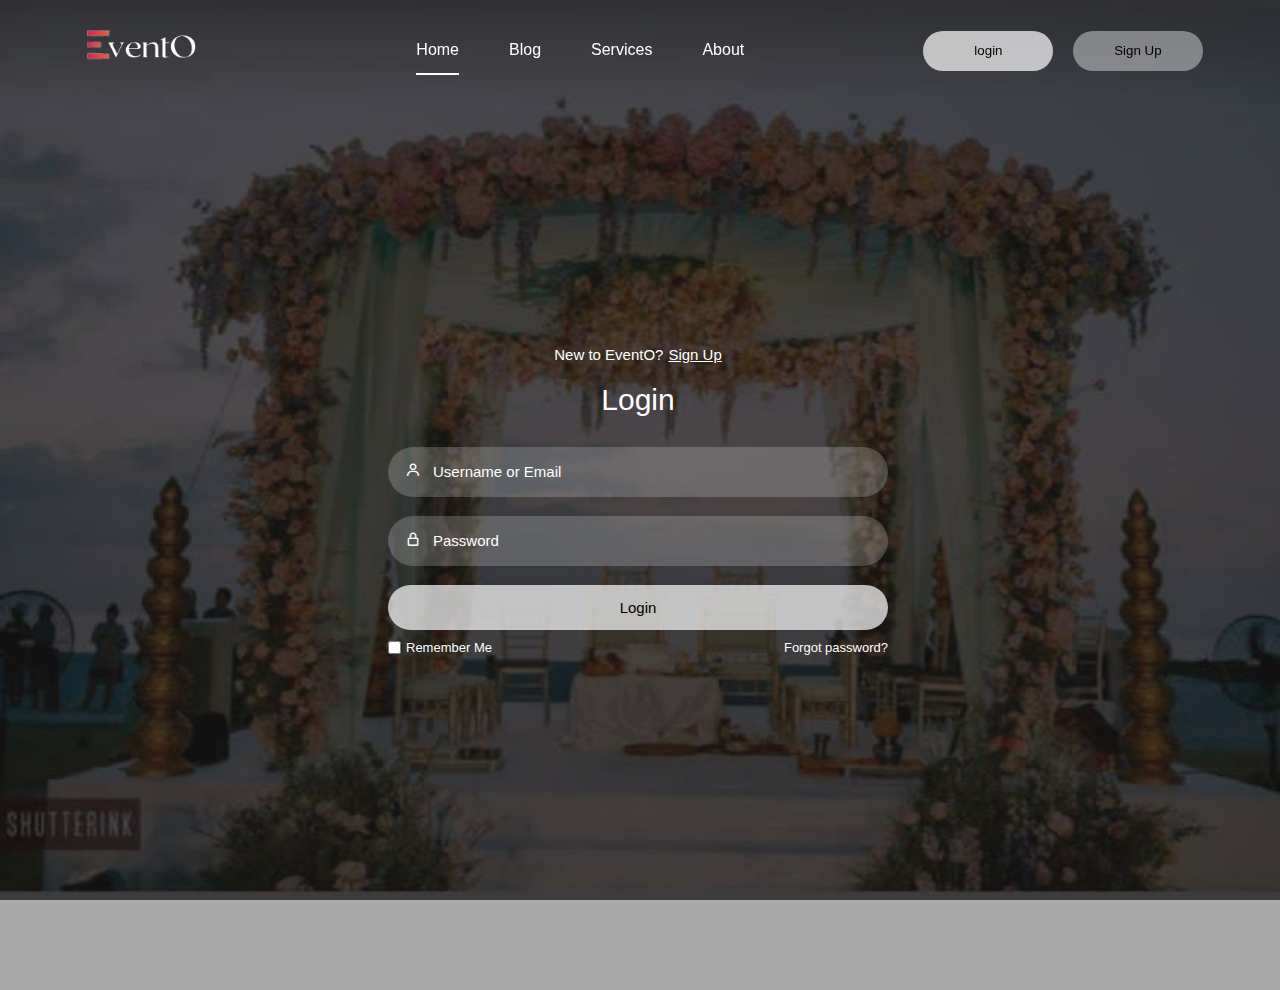
<file: EventO/Registration.html>
<!DOCTYPE html>
<html lang="en">
<head>
    <meta charset="UTF-8">
    <meta name="viewport" content="width=device-width, initial-scale=1.0">
    <link href='https://unpkg.com/boxicons@2.1.4/css/boxicons.min.css' rel='stylesheet'>
    <link rel="stylesheet" href="">
    <title>Register</title>
    <style>
        *{  
            margin: 0;
            padding: 0;
            box-sizing: border-box;
            font-family: 'Poppins', sans-serif;
        }
        body{
            background: url(home1.jpeg);
            background-size: cover;
            background-repeat: no-repeat;
            background-attachment: fixed;
            overflow: hidden;
        }
        .wrapper{
            display: flex;
            justify-content: center;
            align-items: center;
            min-height: 110vh;
            background: rgba(39, 39, 39, 0.4);
        }
        .nav{
            position: fixed;
            top: 0;
            display: flex;
            justify-content: space-around;
            width: 100%;
            height: 100px;
            line-height: 100px;
            background: linear-gradient(rgba(39,39,39, 0.6), transparent);
            z-index: 100;
        }
        .nav-logo p{
            color: white;
            font-size: 25px;
            font-weight: 600;
            padding: 20px;
            top: 25%;
        }
        .nav-logo img{
            width: 160px;
            position: relative;
            left: -5%;
            top: 22%;
            height:  55px;

        }
        .nav-menu ul{
            display: flex;
        }
        .nav-menu ul li{
            list-style-type: none;
        }
        .nav-menu ul li .link{
            text-decoration: none;
            font-weight: 500;
            color: #fff;
            padding-bottom: 15px;
            margin: 0 25px;
        }
        .link:hover, .active{
            border-bottom: 2px solid #fff;
        }
        .nav-button .btn{
            width: 130px;
            height: 40px;
            font-weight: 500;
            background: rgba(255, 255, 255, 0.4);
            border: none;
            border-radius: 30px;
            cursor: pointer;
            transition: .3s ease;
        }
        .btn:hover{
            background: rgba(255, 255, 255, 0.3);
        }
        #registerBtn{
            margin-left: 15px;
        }
        .btn.white-btn{
            background: rgba(255, 255, 255, 0.7);
        }
        .btn.btn.white-btn:hover{
            background: rgba(255, 255, 255, 0.5);
        }
        .nav-menu-btn{
            display: none;
        }
        .form-box{
            position: relative;
            display: flex;
            align-items: center;
            justify-content: center;
            width: 512px;
            height: 420px;
            overflow: hidden;
            z-index: 2;
        }
        .login-container{
            position: absolute;
            left: 4px;
            width: 500px;
            display: flex;
            flex-direction: column;
            transition: .5s ease-in-out;
        }
        .register-container{
            position: absolute;
            right: -520px;
            width: 500px;
            display: flex;
            flex-direction: column;
            transition: .5s ease-in-out;
        }
        .top span{
            color: #fff;
            font-size: 15px;
            padding: 10px 0;
            display: flex;
            justify-content: center;
        }
        .top span a{
            font-weight: 500;
            color: #fff;
            margin-left: 5px;
        }
        header{
            color: #fff;
            font-size: 30px;
            text-align: center;
            padding: 10px 0 30px 0;
        }
        .two-forms{
            display: flex;
            gap: 10px;
        }
        .input-field{
            font-size: 15px;
            background: rgba(255, 255, 255, 0.2);
            color: #fff;
            height: 50px;
            width: 100%;
            padding: 0 10px 0 45px;
            border: none;
            border-radius: 30px;
            outline: none;
            transition: .2s ease;
        }
        .input-field:hover, .input-field:focus{
            background: rgba(255, 255, 255, 0.25);
        }
        ::-webkit-input-placeholder{
            color: #fff;
        }
        .input-box i{
            position: relative;
            top: -35px;
            left: 17px;
            color: #fff;
        }
        .submit{
            font-size: 15px;
            font-weight: 500;
            color: black;
            height: 45px;
            width: 100%;
            border: none;
            border-radius: 30px;
            outline: none;
            background: rgba(255, 255, 255, 0.7);
            cursor: pointer;
            transition: .3s ease-in-out;
        }
        .submit:hover{
            background: rgba(255, 255, 255, 0.5);
            box-shadow: 1px 5px 7px 1px rgba(0, 0, 0, 0.2);
        }
        .two-col{
            display: flex;
            justify-content: space-between;
            color: #fff;
            font-size: small;
            margin-top: 10px;
        }
        .two-col .one{
            display: flex;
            gap: 5px;
        }
        .two label a{
            text-decoration: none;
            color: #fff;
        }
        .two label a:hover{
            text-decoration: underline;
        }
        @media only screen and (max-width: 786px){
            .nav-button{
                display: none;
            }
            .nav-menu.responsive{
                top: 100px;
            }
            .nav-menu{
                position: absolute;
                top: -800px;
                display: flex;
                justify-content: center;
                background: rgba(255, 255, 255, 0.2);
                width: 100%;
                height: 90vh;
                backdrop-filter: blur(20px);
                transition: .3s;
            }
            .nav-menu ul{
                flex-direction: column;
                text-align: center;
            }
            .nav-menu-btn{
                display: block;
            }
            .nav-menu-btn i{
                font-size: 25px;
                color: #fff;
                padding: 10px;
                background: rgba(255, 255, 255, 0.2);
                border-radius: 50%;
                cursor: pointer;
                transition: .3s;
            }
            .nav-menu-btn i:hover{
                background: rgba(255, 255, 255, 0.15);
            }
        }
        @media only screen and (max-width: 540px) {
            .wrapper{
                min-height: 100vh;
            }
            .form-box{
                width: 100%;
                height: 500px;
            }
            .register-container, .login-container{
                width: 100%;
                padding: 0 20px;
            }
            .register-container .two-forms{
                flex-direction: column;
                gap: 0;
            }
        }

    </style>
</head>
<body>
     <div class="wrapper">
    <nav class="nav">
        <div class="nav-logo">
            <img src="EventO.1.png" alt="" width="150px">
        </div>
        <div class="nav-menu" id="navMenu">
            <ul>
                <li><a href="main.html" class="link active">Home</a></li>
                <li><a href="blog.html" class="link">Blog</a></li>
                <li><a href="service.html" class="link">Services</a></li>
                <li><a href="aboutus.html" class="link">About</a></li>
            </ul>
        </div>
        <div class="nav-button">
            <button class="btn white-btn" id="loginBtn" onclick="login()">login</button>
            <button class="btn" id="registerBtn" onclick="register()">Sign Up</button>
        </div>
        <div class="nav-menu-btn">
            <i class="bx bx-menu" onclick="myMenuFunction()"></i>
        </div>
    </nav>
<!----------------------------- Form box ----------------------------------->    
    <div class="form-box">
        
        <!------------------- login form --------------------------> 
        <div class="login-container" id="login">
            <div class="top">
                <span>New to EventO? <a href="#" onclick="register()">Sign Up</a></span>
                <header>Login</header>
            </div>
            <div class="input-box">
                <input type="text" class="input-field" placeholder="Username or Email" required>
                <i class="bx bx-user"></i>
            </div>
            <div class="input-box">
                <input type="password" class="input-field" placeholder="Password" required>
                <i class="bx bx-lock-alt"></i>
            </div>
            <div class="input-box">
                <input type="submit" class="submit" value="Login" onclick="showLoginPopup()">
            </div>
            <div class="two-col">
                <div class="one">
                    <input type="checkbox" id="login-check">
                    <label for="login-check"> Remember Me</label>
                </div>
                <div class="two">
                    <label><a href="#">Forgot password?</a></label>
                </div>
                <!-- <div class="other" id="other">
                    <div class="instead">
                        <h3>or</h3>
                    </div>
                    <button class="connect" onclick="google()">
                        <img src="images/icon/google.png"><span>Sign in with Google</span>
                    </button>
                </div> -->
    
            </div>
        </div>

        <!------------------- registration form --------------------------> 
        <div class="register-container" id="register">
            <div class="top">
                <span>Have an account? <a href="#" onclick="login()">Login</a></span>
                <header>Sign Up</header>
            </div>
            <div class="two-forms">
                <div class="input-box">
                    <input type="text" class="input-field" placeholder="Firstname" required>
                    <i class="bx bx-user"></i>
                </div>
                <div class="input-box">
                    <input type="text" class="input-field" placeholder="Lastname" required>
                    <i class="bx bx-user"></i>
                </div>
            </div>
            <div class="input-box">
                <input type="text" class="input-field" placeholder="Email" required>
                <i class="bx bx-envelope"></i>
            </div>
            <div class="input-box">
                <input type="password" class="input-field" placeholder="Password" required>
                <i class="bx bx-lock-alt"></i>
            </div>
            <div class="input-box">
                <input type="submit" class="submit" value="Sign in" onclick="showSignupPopup()">
            </div>
            <div class="two-col">
                <div class="one">
                    <input type="checkbox" id="register-check">
                    <label for="register-check"> Remember Me</label><br><br>
                  </div>
                <div class="two">
                    <label><a href="#">Terms & conditions</a></label>
                </div>
            </div>
        </div>
    </div>
</div>   

<script>
    function myMenuFunction() {
        var i = document.getElementById("navMenu");
        if(i.className === "nav-menu") {
            i.className += " responsive";
        } else {
            i.className = "nav-menu";
        }
    }

    // Login Validation
    function showLoginPopup() {
        var username = document.querySelector('#login input[type="text"]');
        var password = document.querySelector('#login input[type="password"]');
        
        // Check if the username and password fields are not empty
        if(username.value.trim() === "" || password.value.trim() === "") {
            alert("Please fill in all the fields!");
        } else {
            alert("Login Successful!");
        }
    }

    // Signup Validation
    function showSignupPopup() {
        var firstName = document.querySelector('#register input[placeholder="Firstname"]');
        var lastName = document.querySelector('#register input[placeholder="Lastname"]');
        var email = document.querySelector('#register input[placeholder="Email"]');
        var password = document.querySelector('#register input[placeholder="Password"]');
        
        // Check if all signup fields are not empty
        if(firstName.value.trim() === "" || lastName.value.trim() === "" || email.value.trim() === "" || password.value.trim() === "") {
            alert("Please fill in all the fields!");
        } else {
            alert("Sign Up Successful!");
        }
    }

    var a = document.getElementById("loginBtn");
    var b = document.getElementById("registerBtn");
    var x = document.getElementById("login");
    var y = document.getElementById("register");

    // Switch to Login form
    function login() {
        x.style.left = "4px";
        y.style.right = "-520px";
        a.className += " white-btn";
        b.className = "btn";
        x.style.opacity = 1;
        y.style.opacity = 0;
    }

    // Switch to Signup form
    function register() {
        x.style.left = "-510px";
        y.style.right = "5px";
        a.className = "btn";
        b.className += " white-btn";
        x.style.opacity = 0;
        y.style.opacity = 1;
    }
</script>

</body>
</html>
</file>
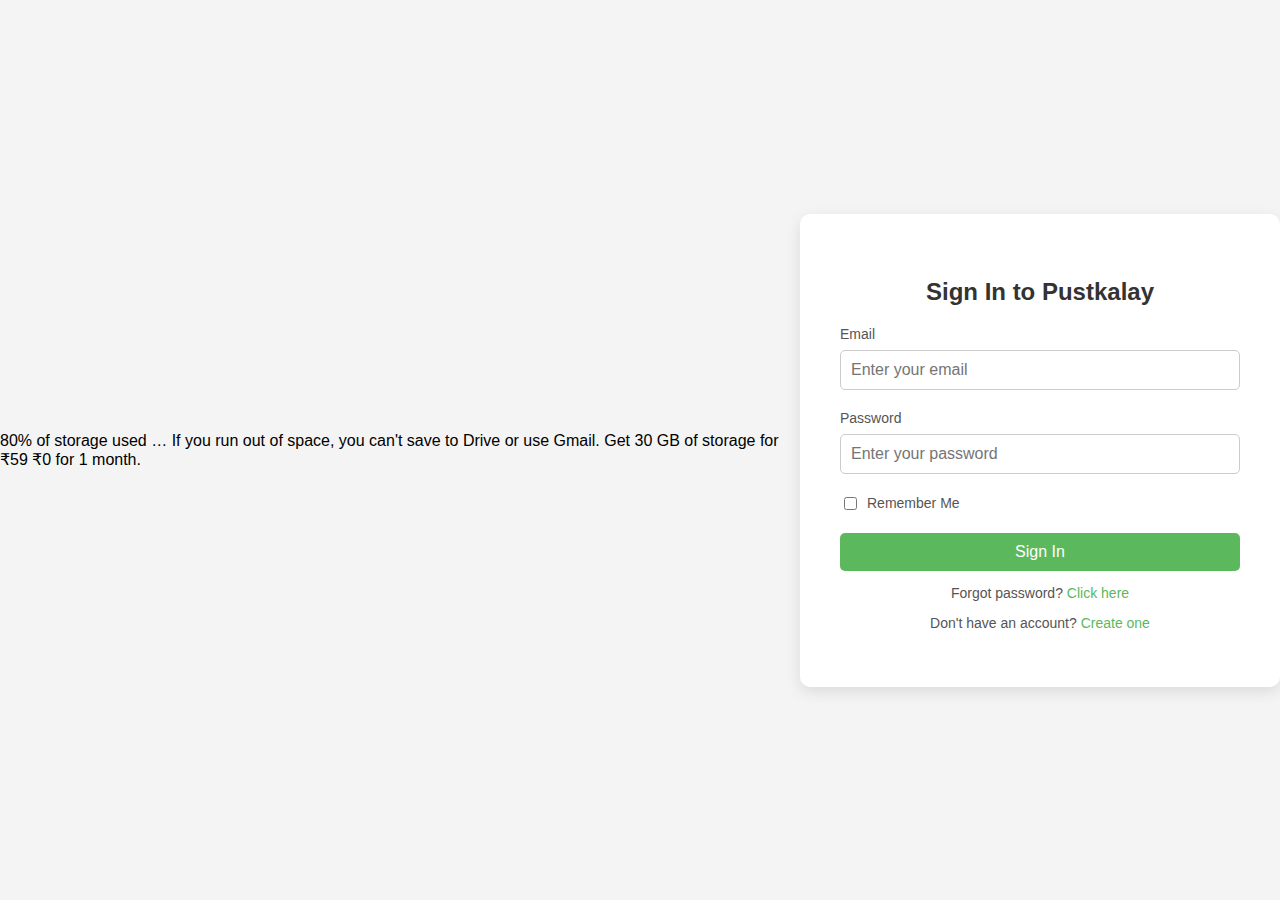
<file: Pustakalay/login.html>
80% of storage used … If you run out of space, you can't save to Drive or use Gmail. Get 30 GB of storage for ₹59 ₹0 for 1 month.
<!DOCTYPE html>
<html lang="en">
<head>
  <meta charset="UTF-8">
  <meta name="viewport" content="width=device-width, initial-scale=1.0">
  <title>Bookly Login</title>
  <link rel="stylesheet" href="login.css">
</head>
<body>

  <div class="login-form-container">
    <div id="close-login-btn" class="fas fa-times"></div>
    
    <form action="#">
      <h3>Sign In to Pustkalay</h3>
      <span>Email</span>
      <input type="email" name="email" class="box" placeholder="Enter your email" required>
      
      <span>Password</span>
      <input type="password" name="password" class="box" placeholder="Enter your password" required>
      
      <div class="checkbox">
        <input type="checkbox" id="remember-me">
        <label for="remember-me"> Remember Me</label>
      </div>
      
      <input type="submit" value="Sign In" class="btn">
      
      <p>Forgot password? <a href="#">Click here</a></p>
      <p>Don't have an account? <a href="#">Create one</a></p>
    </form>

  </div>

</body>
</html>
</file>
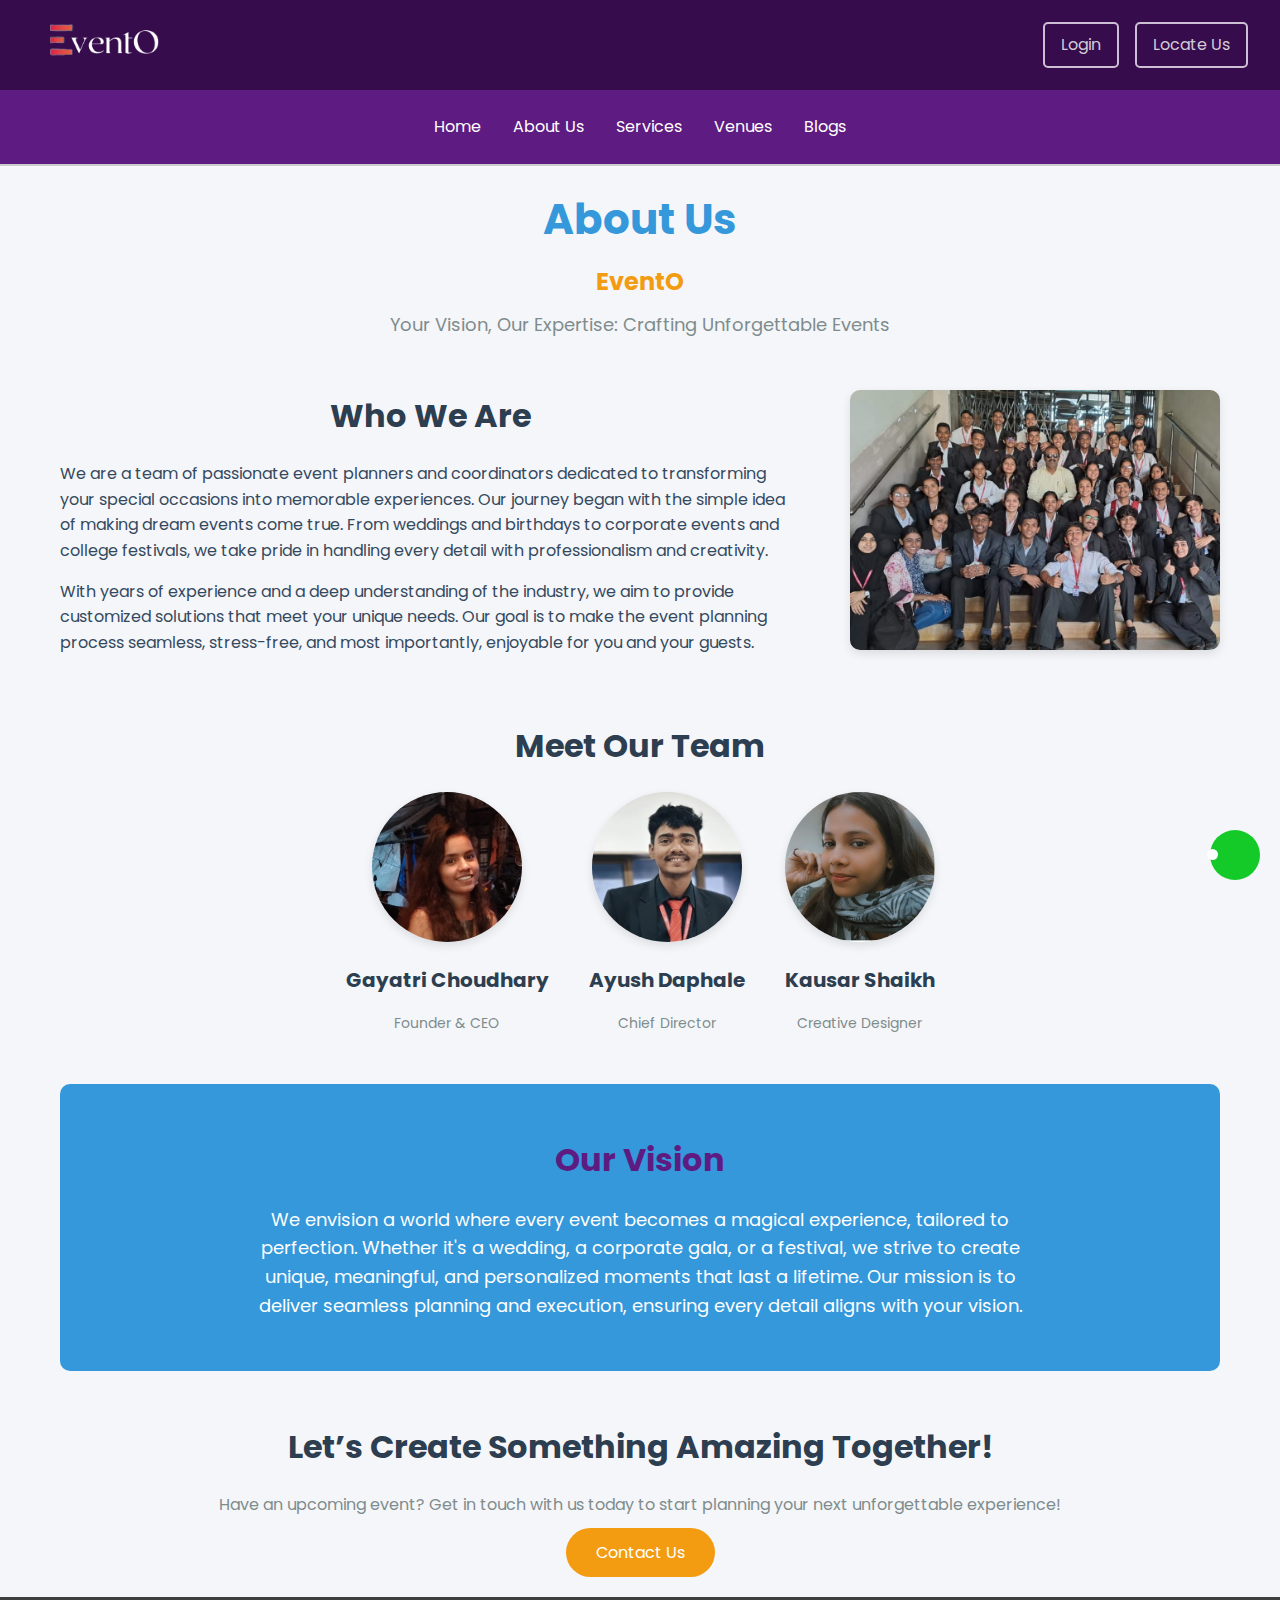
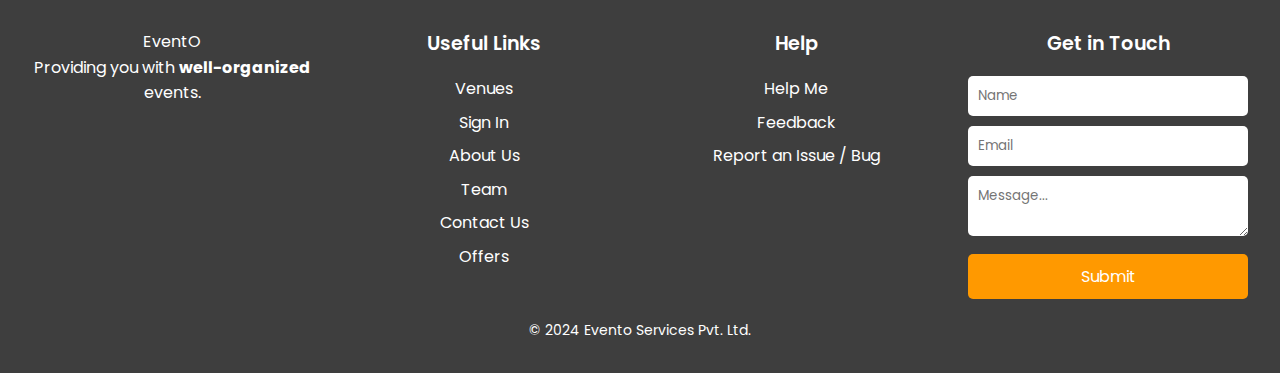
<file: EventO/EventO/aboutus.html>
<!DOCTYPE html>
<html lang="en">
<head>
    <meta charset="UTF-8">
    <meta name="viewport" content="width=device-width, initial-scale=1.0">
    <link rel="stylesheet" href="https://cdnjs.cloudflare.com/ajax/libs/font-awesome/6.3.0/css/all.min.css" integrity="sha512-SzlrxWUlpfuzQ+pcUCosxcglQRNAq/DZjVsC0lE40xsADsfeQoEypE+enwcOiGjk/bSuGGKHEyjSoQ1zVisanQ==" crossorigin="anonymous" referrerpolicy="no-referrer" />
    <link rel="stylesheet" href="style.css">
    <title>About Us - EventO</title>
    <style>
        * {
            margin: 0;
            padding: 0;
            box-sizing: border-box;
            font-family: 'Poppins', sans-serif;
        }
        body {
            background-color: #f4f6f9; /* Light background */
            color: #2c3e50; /* Dark text */
            line-height: 1.6;
        }
        .container {
            max-width: 1200px;
            margin: auto;
            padding: 20px;
        }
        .head {
            text-align: center;
            margin-bottom: 50px;
        }
        .head h1 {
            font-size: 42px;
            color: #3498db; /* Primary blue */
            font-weight: 700;
        }
        .head p {
            font-size: 18px;
            color: #7f8c8d; /* Gray text */
            margin-top: 10px;
        }
        .head .website-name {
            font-size: 24px;
            color: #f39c12; /* Gold accent */
            font-weight: 700;
        }
        .about-section {
            display: flex;
            gap: 50px;
            margin-bottom: 50px;
        }
        .about-text {
            flex: 2;
        }
        .about-text h2 {
            font-size: 32px;
            color: #2c3e50; /* Dark text */
            margin-bottom: 20px;
        }
        .about-text p {
            font-size: 16px;
            margin-bottom: 15px;
            color: #34495e; /* Slightly lighter dark */
        }
        .about-image {
            flex: 1;
        }
        .about-image img {
            max-width: 100%;
            border-radius: 10px;
            box-shadow: 0 4px 10px rgba(0, 0, 0, 0.1);
        }
        .team-section {
            text-align: center;
            margin-bottom: 50px;
        }
        .team-section h2 {
            font-size: 32px;
            color: #2c3e50;
            margin-bottom: 20px;
        }
        .team-members {
            display: flex;
            justify-content: center;
            gap: 40px;
        }
        .team-member {
            text-align: center;
        }
        .team-member img {
            border-radius: 50%;
            width: 150px;
            height: 150px;
            object-fit: cover;
            box-shadow: 0 4px 10px rgba(0, 0, 0, 0.1);
        }
        .team-member h3 {
            margin-top: 15px;
            font-size: 20px;
            color: #2c3e50;
        }
        .team-member p {
            font-size: 14px;
            color: #7f8c8d; /* Gray text */
        }
        .vision-section {
            background-color: #3498db; /* Primary blue */
            color: #fff; /* White text */
            padding: 50px 20px;
            text-align: center;
            border-radius: 10px;
        }
        .vision-section h2 {
            font-size: 32px;
            margin-bottom: 20px;
        }
        .vision-section p {
            font-size: 18px;
            max-width: 800px;
            margin: 0 auto;
        }
        .contact-section {
            text-align: center;
            margin-top: 50px;
        }
        .contact-section h2 {
            font-size: 32px;
            color: #2c3e50;
            margin-bottom: 20px;
        }
        .contact-section p {
            font-size: 16px;
            color: #7f8c8d;
            margin-bottom: 10px;
        }
        .contact-section a {
            display: inline-block;
            padding: 12px 30px;
            background-color: #f39c12; /* Gold accent */
            color: #fff;
            border-radius: 25px;
            text-decoration: none;
            font-size: 16px;
            transition: background-color 0.3s ease;
        }
        .contact-section a:hover {
            background-color: #e67e22;
        }

        /* Media Queries */
        @media (max-width: 768px) {
            .about-section {
                flex-direction: column;
            }
            .team-members {
                flex-direction: column;
            }
        }
    </style>
</head>
<body>
    <header>
        <nav>
            <div class="nav-container">
                <img src="EventO.1.png" alt="Evento Logo" class="logo">
                <div class="nav-links">
                    <a href="Registration.html" class="btn">Login</a>
                    <a href="#" class="btn" onclick="redirectToMap()">Locate Us</a>
                </div>
            </div>
        </nav>

        <div class="sub-nav">
            <ul>
                <li><a href="main.html">Home</a></li>
                <li><a href="aboutus.html">About Us</a></li>
                <li><a href="service.html">Services</a></li>
                <li><a href="venues.html">Venues</a></li>
                <li><a href="blog.html">Blogs</a></li>
              </ul>
        </div>
    </header>
    <div class="container">
        <!-- Header Section -->
        <div class="head">
            <h1>About Us</h1>
            <p class="website-name">EventO</p>
            <p>Your Vision, Our Expertise: Crafting Unforgettable Events</p>
        </div>

        <!-- About Section -->
        <div class="about-section">
            <div class="about-text">
                <h2>Who We Are</h2>
                <p>We are a team of passionate event planners and coordinators dedicated to transforming your special occasions into memorable experiences. Our journey began with the simple idea of making dream events come true. From weddings and birthdays to corporate events and college festivals, we take pride in handling every detail with professionalism and creativity.</p>
                <p>With years of experience and a deep understanding of the industry, we aim to provide customized solutions that meet your unique needs. Our goal is to make the event planning process seamless, stress-free, and most importantly, enjoyable for you and your guests.</p>
            </div>
            <div class="about-image">
                <img src="team.jpeg" alt="Event Planning">
            </div>
        </div>

        <!-- Team Section -->
        <div class="team-section">
            <h2>Meet Our Team</h2>
            <div class="team-members">

                <div class="team-member">
                    <img src="Gayu1.jpeg" alt="Team Member">
                    <h3>Gayatri Choudhary</h3>
                    <p>Founder & CEO</p>
                </div>

                <div class="team-member">
                    <img src="Chaman.jpeg" alt="Team Member">
                    <h3>Ayush Daphale</h3>
                    <p>Chief Director</p>
                </div>

                <div class="team-member">
                    <img src="kausar.png" alt="Team Member">
                    <h3>Kausar Shaikh</h3>
                    <p>Creative Designer</p>
                </div>

            </div>
        </div>

        <!-- Vision Section -->
        <div class="vision-section">
            <h2>Our Vision</h2>
            <p>We envision a world where every event becomes a magical experience, tailored to perfection. Whether it's a wedding, a corporate gala, or a festival, we strive to create unique, meaningful, and personalized moments that last a lifetime. Our mission is to deliver seamless planning and execution, ensuring every detail aligns with your vision.</p>
        </div>

        <!-- Contact Section -->
        <div class="contact-section">
            <h2>Let’s Create Something Amazing Together!</h2>
            <p>Have an upcoming event? Get in touch with us today to start planning your next unforgettable experience!</p>
            <a href="contactus.html">Contact Us</a>
        </div>
    </div>
    <footer>
        <div class="footer-container">
            <div class="app-info">
                <span class="app-name">
                    <span class="app-initial">E</span>ventO
                </span>
                <p>Providing you with <strong>well-organized</strong> events.</p>
            </div>
            <div class="useful-links">
                <div class="footer-title">Useful Links</div>
                <ul>
                    <li><a href="venues.html">Venues</a></li>
                    <li><a href="Registration.html">Sign In</a></li>
                    <li><a href="aboutus.html">About Us</a></li>
                    <li><a href="#">Team</a></li>
                    <li><a href="contactus.html">Contact Us</a></li>
                    <li><a href="#">Offers</a></li>
                </ul>
            </div>
            <div class="help-sec">
                <div class="footer-title">Help</div>
                <ul>
                    <li><a href="#">Help Me</a></li>
                    <li><a href="#">Feedback</a></li>
                    <li><a href="#">Report an Issue / Bug</a></li>
                </ul>
            </div>
            <div class="get-in-touch">
                <div class="footer-title">Get in Touch</div>
                <form action="/" method="post">
                    <input type="text" name="name" class="form-input" placeholder="Name">
                    <input type="email" name="email" class="form-input" placeholder="Email">
                    <textarea name="message" class="form-input" placeholder="Message..."></textarea>
                    <button type="submit" class="submit-btn">Submit</button>
                </form>
            </div>
        </div>
        <div class="copyright">
            &copy; 2024 Evento Services Pvt. Ltd.
        </div>
    </footer>
<!-- Chatbot Integration -->
<button class="chatbot-button" id="chatbotButton">
    <!-- <img src="fa" alt="Chat Icon"> -->
  <li class="fa-brands fa-whatsapp" style="font-size: 30px;"></li>
</button>

<div class="chatbot-container" id="chatbotContainer">
    <div class="chatbot-header">
        <div class="agent-info">
            <img src="chatbot.png" alt="Agent">
            <div>
                <p>EventO<span>(Online)</span></p>
            </div>
        </div>
        <div class="close-btn" id="closeChatbot">&times;</div>
    </div>

    <div class="chatbot-body" id="chatBody">
        <div class="chatbot-message">
            <img src="chatbot.png" alt="Agent">
            <div class="message-content">Hey! How can I assist you today?</div>
        </div>

                <!-- Predefined Questions -->
      <div class="predefined-questions">
        <button class="chatbot-btn" onclick="reply('New Event Enquiry')">New Event Enquiry</button>
        <button class="chatbot-btn" onclick="reply('Existing Event Enquiry')">Existing Event Enquiry</button>
        <button class="chatbot-btn" onclick="reply('New Vendor Registration')">New Vendor Registration</button>
    </div>

    </div>

    <div class="chatbot-footer">
        <input type="text" id="chatInput" placeholder="Send a message..." autocomplete="off">
        <button onclick="sendMessage()">Send</button>
    </div>
</div>

<script>
    const chatbotButton = document.getElementById('chatbotButton');
const chatbotContainer = document.getElementById('chatbotContainer');
const closeChatbot = document.getElementById('closeChatbot');
const chatBody = document.getElementById('chatBody');
const chatInput = document.getElementById('chatInput');

// Show chatbot when button is clicked
chatbotButton.addEventListener('click', () => {
    chatbotContainer.style.display = 'flex';
});

// Close chatbot
closeChatbot.addEventListener('click', () => {
    chatbotContainer.style.display = 'none';
});

// Send user message
function sendMessage() {
    const message = chatInput.value.trim();
    if (message !== "") {
        displayUserMessage(message);
        chatInput.value = ''; // Clear input field

        // Simulate bot response (replace with real chatbot integration if needed)
        setTimeout(() => {
            displayBotMessage('Let me assist you with that.');
        }, 1000);
    }
}

// Display user message in chat body
function displayUserMessage(message) {
    const userMessage = `
        <div class="chatbot-message user-message">
            <div class="message-content">${message}</div>
        </div>`;
    chatBody.innerHTML += userMessage;
    chatBody.scrollTop = chatBody.scrollHeight; // Scroll to the bottom
}

// Display bot message in chat body
function displayBotMessage(message) {
    const botMessage = `
        <div class="chatbot-message">
            <img src="chatbot.png" alt="Agent">
            <div class="message-content">${message}</div>
        </div>`;
    chatBody.innerHTML += botMessage;
    chatBody.scrollTop = chatBody.scrollHeight; // Scroll to the bottom
}

// Handle predefined question clicks
function reply(question) {
    displayUserMessage(question);

    // Example predefined bot replies (can be expanded as needed)
    let botResponse = "";
    if (question === 'New Event Enquiry') {
        botResponse = "Please provide details of your new event.";
    } else if (question === 'Existing Event Enquiry') {
        botResponse = "Please share the event ID for us to assist with your existing event.";
    } else if (question === 'New Vendor Registration') {
        botResponse = "Please submit your vendor details for registration.";
    }

    setTimeout(() => {
        displayBotMessage(botResponse);
    }, 1000);
}
</script>
</body>
</html>
</file>
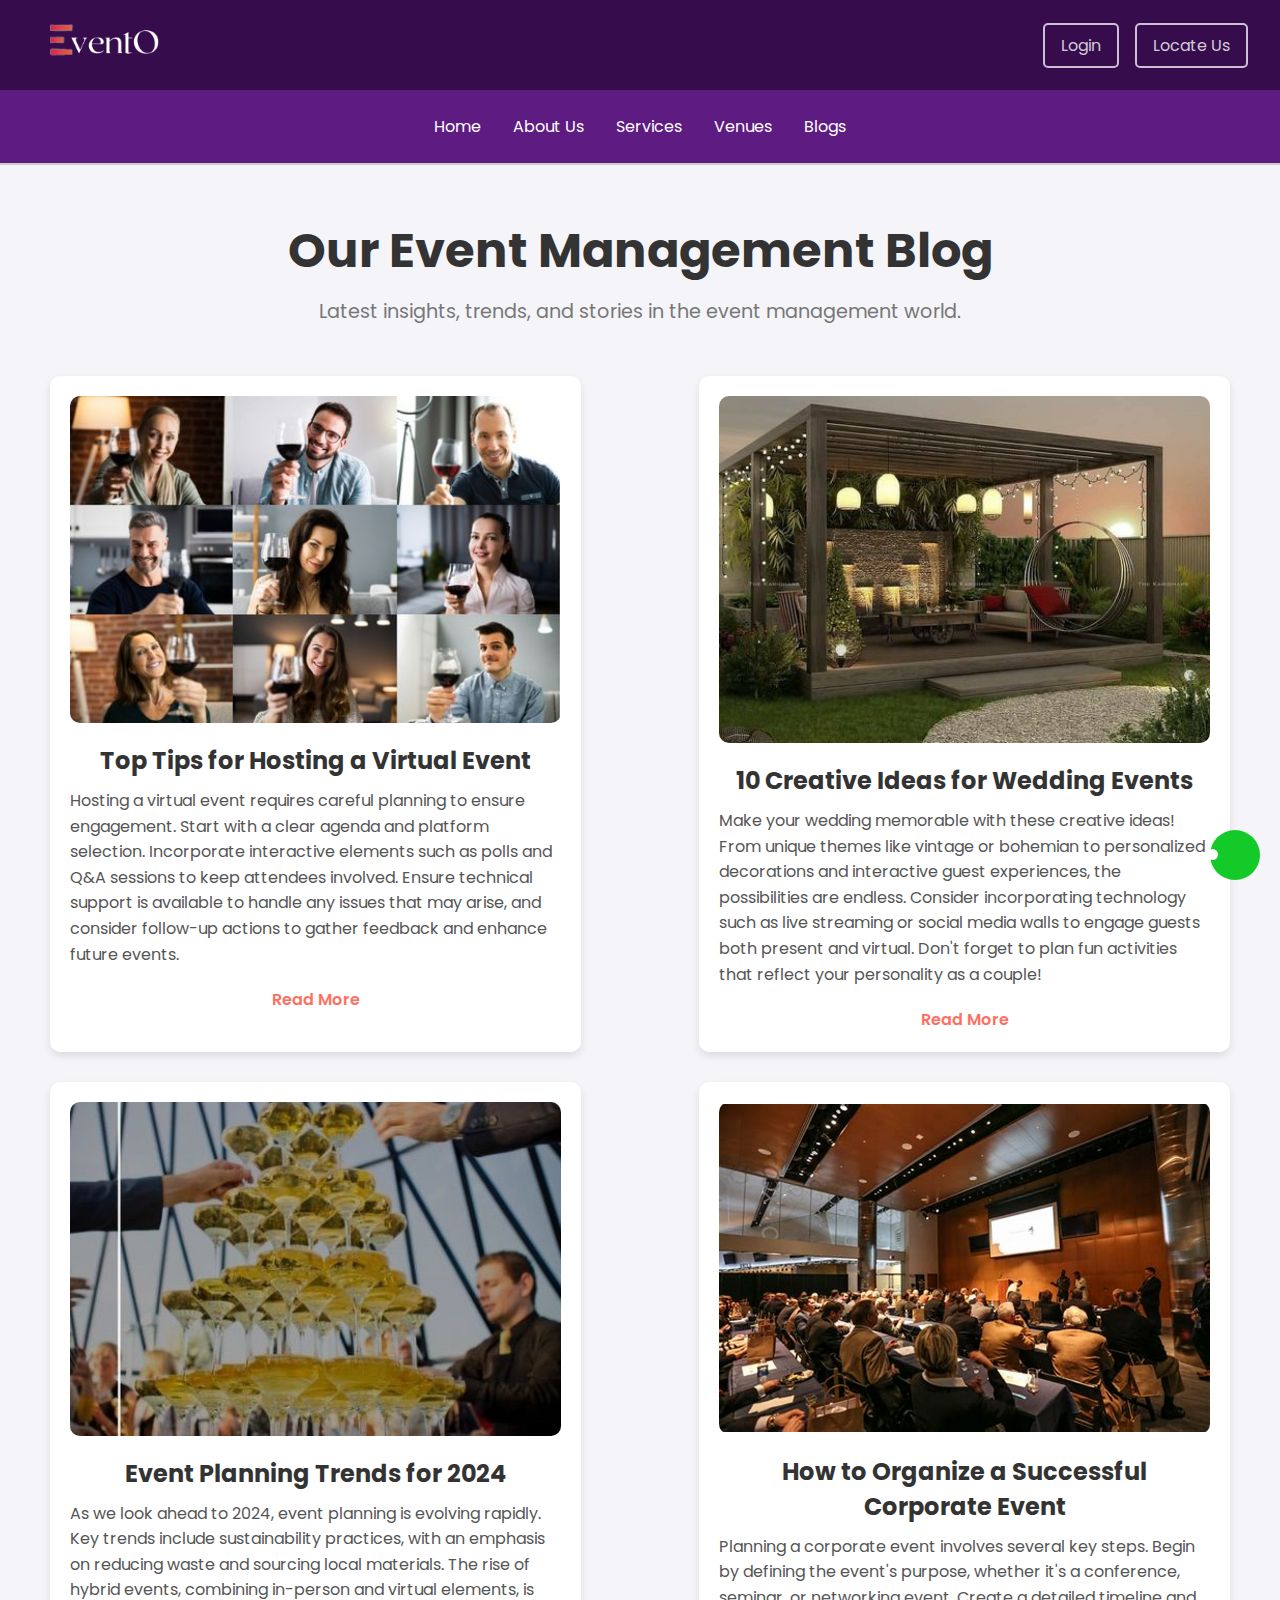
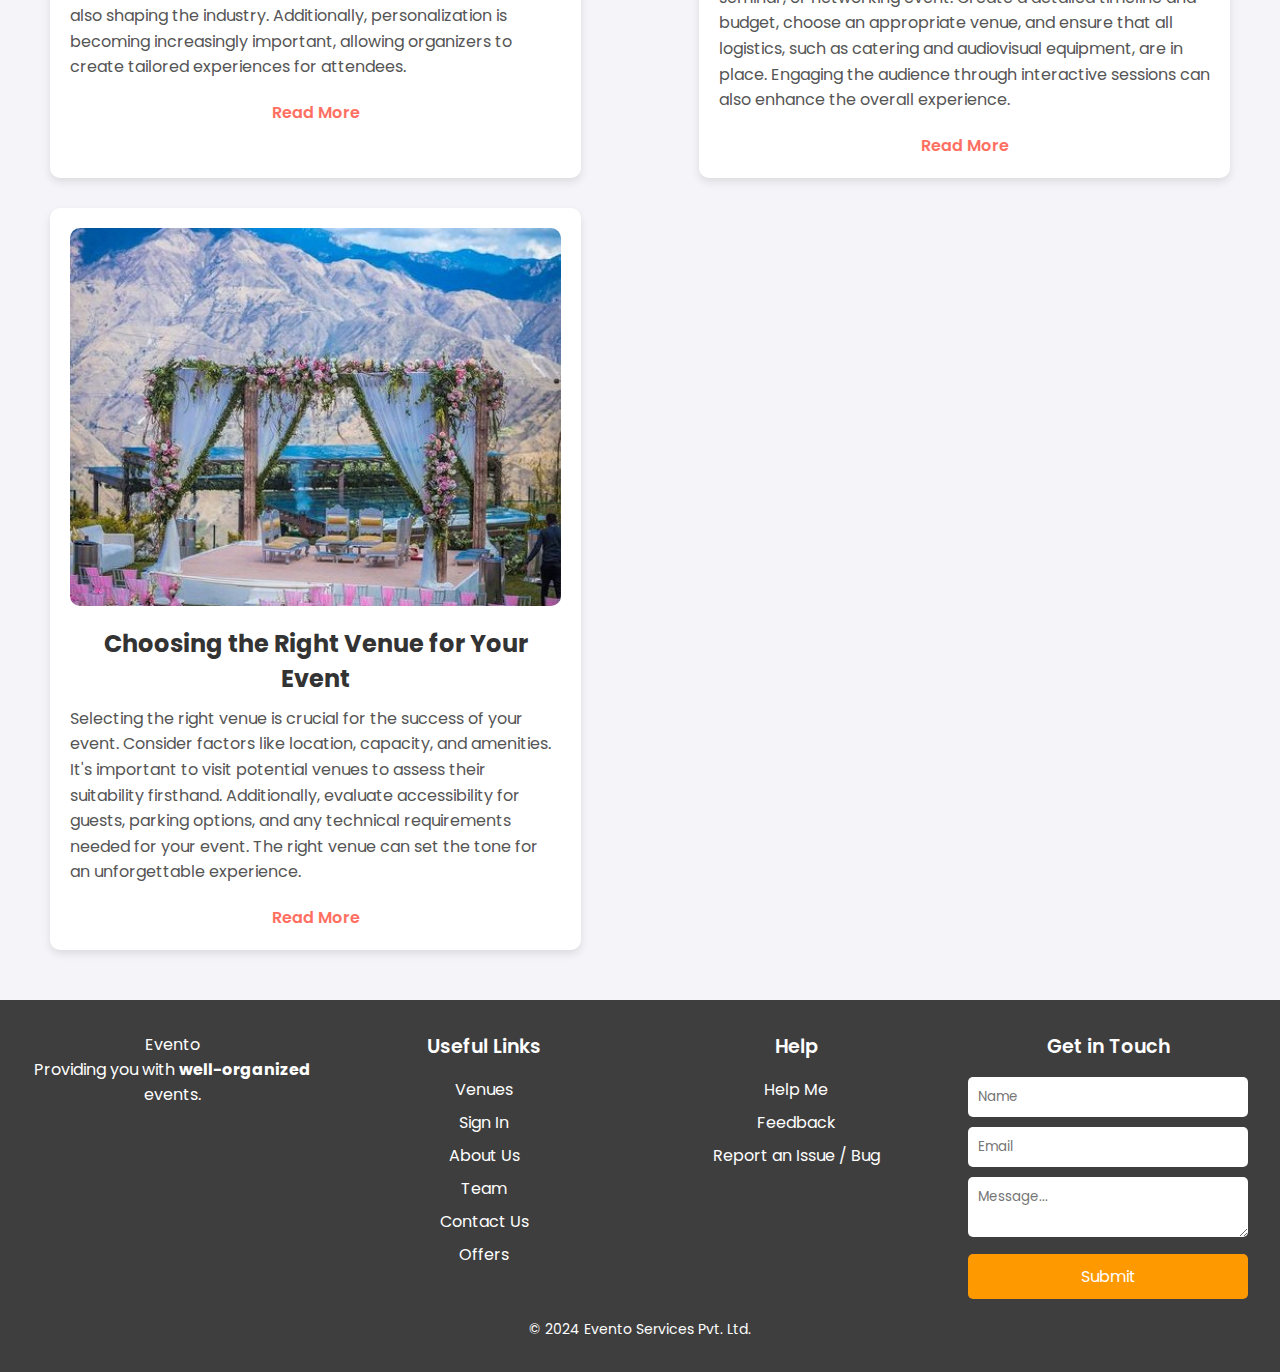
<file: EventO/EventO/blog.html>
<!DOCTYPE html>
<html lang="en">
<head>
    <meta charset="UTF-8">
    <meta name="viewport" content="width=device-width, initial-scale=1.0">
    <title>Blog - EventO</title>
    <link href="https://fonts.googleapis.com/css2?family=Poppins:wght@300;400;600&display=swap" rel="stylesheet">
    <link rel="stylesheet" href="https://cdnjs.cloudflare.com/ajax/libs/font-awesome/6.3.0/css/all.min.css" integrity="sha512-SzlrxWUlpfuzQ+pcUCosxcglQRNAq/DZjVsC0lE40xsADsfeQoEypE+enwcOiGjk/bSuGGKHEyjSoQ1zVisanQ==" crossorigin="anonymous" referrerpolicy="no-referrer" />
    <link rel="stylesheet" href="style.css">
    <style>
        * {
            margin: 0;
            padding: 0;
            box-sizing: border-box;
        }
        
        body {
            font-family: 'Poppins', sans-serif;
            background-color: #f4f4f9;
            overflow-x: hidden;
        }
        
        .container {
            width: 100%;
            padding: 50px;
        }
        
        .blog-header {
            text-align: center;
            margin-bottom: 50px;
        }
        
        .blog-header h1 {
            font-size: 3rem;
            color: #333;
            margin-bottom: 10px;
        }
        
        .blog-header p {
            font-size: 1.2rem;
            color: #777;
        }
        
        .blog-posts {
            display: flex;
            flex-wrap: wrap;
            justify-content: space-between;
            gap: 30px;
        }
        
        .blog-post {
            width: 45%;
            background-color: white;
            padding: 20px;
            border-radius: 10px;
            box-shadow: 0 4px 8px rgba(0, 0, 0, 0.1);
            display: flex;
            flex-direction: column;
            align-items: center;
        }
        
        .blog-post img {
            width: 100%;
            border-radius: 10px;
            margin-bottom: 20px;
        }
        
        .blog-post h2 {
            font-size: 1.5rem;
            color: #333;
            margin-bottom: 10px;
        }
        
        .blog-post p {
            font-size: 1rem;
            color: #555;
            margin-bottom: 20px;
            line-height: 1.6;
        }
        
        .read-more {
            font-size: 1rem;
            color: #ff6f61;
            font-weight: 600;
            text-decoration: none;
            transition: color 0.3s;
        }
        
        .read-more:hover {
            color: #ff3e3e;
        }
        
        /* Floating Bubbles */
        .bubbles {
            position: absolute;
            top: 0;
            left: 0;
            width: 100%;
            height: 100%;
            overflow: hidden;
        }
        
        .bubble {
            position: absolute;
            bottom: -150px;
            width: 40px;
            height: 40px;
            background-color: rgba(255, 255, 255, 0.2);
            border-radius: 50%;
            animation: rise 6s infinite ease-in;
        }
        
        @keyframes rise {
            0% {
                bottom: -150px;
                transform: translateX(0);
            }
            100% {
                bottom: 100vh;
                transform: translateX(100px);
            }
        }
        
        .bubble:nth-child(2) {
            width: 60px;
            height: 60px;
            animation-duration: 7s;
        }
        
        .bubble:nth-child(3) {
            width: 30px;
            height: 30px;
            animation-duration: 5s;
        }
        
        .bubble:nth-child(4) {
            width: 50px;
            height: 50px;
            animation-duration: 6s;
        }
        
        .bubble:nth-child(5) {
            width: 20px;
            height: 20px;
            animation-duration: 4s;
        }
        
        /* Animations */
        .animate__fadeIn {
            animation: fadeIn 2s ease-in;
        }
        
        @keyframes fadeIn {
            from {
                opacity: 0;
            }
            to {
                opacity: 1;
            }
        }
        
        .animate__slideInLeft {
            animation: slideInLeft 2s ease-in;
        }
        
        @keyframes slideInLeft {
            from {
                transform: translateX(-100px);
            }
            to {
                transform: translateX(0);
            }
        }
        
        .animate__slideInRight {
            animation: slideInRight 2s ease-in;
        }
        
        @keyframes slideInRight {
            from {
                transform: translateX(100px);
            }
            to {
                transform: translateX(0);
            }
        }
        
    </style>
</head>
<body>
    <header>
        <nav>
            <div class="nav-container">
                <img src="EventO.1.png" alt="Evento Logo" class="logo">
                <div class="nav-links">
                    <a href="Registration.html" class="btn">Login</a>
                    <a href="#" class="btn" onclick="redirectToMap()">Locate Us</a>
                </div>
            </div>
        </nav>

        <div class="sub-nav">
            <ul>
                <li><a href="index.html">Home</a></li>
                <li><a href="aboutus.html">About Us</a></li>
                <li><a href="service.html">Services</a></li>
                <li><a href="venues.html">Venues</a></li>
                <li><a href="blog.html">Blogs</a></li>
            </ul>
        </div>
    </header>
<div class="container">
    <div class="blog-header">
        <h1 class="animate__fadeIn">Our Event Management Blog</h1>
        <p class="animate__fadeIn">Latest insights, trends, and stories in the event management world.</p>
    </div>

    <section class="blog-posts">
        <!-- Blog Post 1 -->
        <article class="blog-post animate__slideInRight">
            <img src="virtual.jpg" alt="Blog 4">
            <h2>Top Tips for Hosting a Virtual Event</h2>
            <p>
                Hosting a virtual event requires careful planning to ensure engagement. Start with a clear agenda and platform selection. Incorporate interactive elements such as polls and Q&A sessions to keep attendees involved. Ensure technical support is available to handle any issues that may arise, and consider follow-up actions to gather feedback and enhance future events.
            </p>
            <a href="#" class="read-more">Read More</a>
        </article>

        <!-- Blog Post 2 -->
        <article class="blog-post animate__slideInRight">
            <img src="wedd.jpg" alt="Blog 2">
            <h2>10 Creative Ideas for Wedding Events</h2>
            <p>
                Make your wedding memorable with these creative ideas! From unique themes like vintage or bohemian to personalized decorations and interactive guest experiences, the possibilities are endless. Consider incorporating technology such as live streaming or social media walls to engage guests both present and virtual. Don't forget to plan fun activities that reflect your personality as a couple!
            </p>
            <a href="#" class="read-more">Read More</a>
        </article>

        <!-- Blog Post 3 -->
        <article class="blog-post animate__slideInLeft">
            <img src="trends.jpg" alt="Blog 3">
            <h2>Event Planning Trends for 2024</h2>
            <p>
                As we look ahead to 2024, event planning is evolving rapidly. Key trends include sustainability practices, with an emphasis on reducing waste and sourcing local materials. The rise of hybrid events, combining in-person and virtual elements, is also shaping the industry. Additionally, personalization is becoming increasingly important, allowing organizers to create tailored experiences for attendees.
            </p>
            <a href="#" class="read-more">Read More</a>
        </article>

         <!-- Blog Post 4 -->
        
        <article class="blog-post animate__slideInLeft">
            <img src="home.png" alt="Blog 1">
            <h2>How to Organize a Successful Corporate Event</h2>
            <p>
                Planning a corporate event involves several key steps. Begin by defining the event's purpose, whether it's a conference, seminar, or networking event. Create a detailed timeline and budget, choose an appropriate venue, and ensure that all logistics, such as catering and audiovisual equipment, are in place. Engaging the audience through interactive sessions can also enhance the overall experience.
            </p>
            <a href="#" class="read-more">Read More</a>
        </article>
         <!-- Blog Post 5 -->
         <article class="blog-post animate__slideInLeft">
            <img src="w.jpg" alt="Blog 5">
            <h2>Choosing the Right Venue for Your Event</h2>
            <p>
                Selecting the right venue is crucial for the success of your event. Consider factors like location, capacity, and amenities. It's important to visit potential venues to assess their suitability firsthand. Additionally, evaluate accessibility for guests, parking options, and any technical requirements needed for your event. The right venue can set the tone for an unforgettable experience.
            </p>
            <a href="#" class="read-more">Read More</a>
        </article>

    </section>
</div>

<div class="bubbles">
    <div class="bubble"></div>
    <div class="bubble"></div>
    <div class="bubble"></div>
    <div class="bubble"></div>
    <div class="bubble"></div>
</div>

<script>
    function redirectToMap() {
        window.open("https://www.google.com/maps", "_blank");
    }
    
</script>
<footer>
    <div class="footer-container">
        <div class="app-info">
            <span class="app-name">
                <span class="app-initial">E</span>vento
            </span>
            <p>Providing you with <strong>well-organized</strong> events.</p>
        </div>
        <div class="useful-links">
            <div class="footer-title">Useful Links</div>
            <ul>
                <li><a href="venues.html">Venues</a></li>
                <li><a href="Registration.html">Sign In</a></li>
                <li><a href="aboutus.html">About Us</a></li>
                <li><a href="#">Team</a></li>
                <li><a href="contactus.html">Contact Us</a></li>
                <li><a href="#">Offers</a></li>
            </ul>
        </div>
        <div class="help-sec">
            <div class="footer-title">Help</div>
            <ul>
                <li><a href="#">Help Me</a></li>
                <li><a href="#">Feedback</a></li>
                <li><a href="#">Report an Issue / Bug</a></li>
            </ul>
        </div>
        <div class="get-in-touch">
            <div class="footer-title">Get in Touch</div>
            <form action="/" method="post">
                <input type="text" name="name" class="form-input" placeholder="Name">
                <input type="email" name="email" class="form-input" placeholder="Email">
                <textarea name="message" class="form-input" placeholder="Message..."></textarea>
                <button type="submit" class="submit-btn">Submit</button>
            </form>
        </div>
    </div>
    <div class="copyright">
        &copy; 2024 Evento Services Pvt. Ltd.
    </div>
</footer>

<script>
    function redirectToMap() {
        const mapUrl = 'https://maps.app.goo.gl/DqtcTpxd28bRUjBk9';
        window.open(mapUrl, '_blank');
    }
</script>
<!-- Chatbot Integration -->
<button class="chatbot-button" id="chatbotButton">
    <!-- <img src="fa" alt="Chat Icon"> -->
  <li class="fa-brands fa-whatsapp" style="font-size: 30px;"></li>
</button>

<div class="chatbot-container" id="chatbotContainer">
    <div class="chatbot-header">
        <div class="agent-info">
            <img src="chatbot.png" alt="Agent">
            <div>
                <p>EventO<span>(Online)</span></p>
            </div>
        </div>
        <div class="close-btn" id="closeChatbot">&times;</div>
    </div>

    <div class="chatbot-body" id="chatBody">
        <div class="chatbot-message">
            <img src="chatbot.png" alt="Agent">
            <div class="message-content">Hey! How can I assist you today?</div>
        </div>

                <!-- Predefined Questions -->
      <div class="predefined-questions">
        <button class="chatbot-btn" onclick="reply('New Event Enquiry')">New Event Enquiry</button>
        <button class="chatbot-btn" onclick="reply('Existing Event Enquiry')">Existing Event Enquiry</button>
        <button class="chatbot-btn" onclick="reply('New Vendor Registration')">New Vendor Registration</button>
    </div>

    </div>

    <div class="chatbot-footer">
        <input type="text" id="chatInput" placeholder="Send a message..." autocomplete="off">
        <button onclick="sendMessage()">Send</button>
    </div>
</div>

<script>
    const chatbotButton = document.getElementById('chatbotButton');
const chatbotContainer = document.getElementById('chatbotContainer');
const closeChatbot = document.getElementById('closeChatbot');
const chatBody = document.getElementById('chatBody');
const chatInput = document.getElementById('chatInput');

// Show chatbot when button is clicked
chatbotButton.addEventListener('click', () => {
    chatbotContainer.style.display = 'flex';
});

// Close chatbot
closeChatbot.addEventListener('click', () => {
    chatbotContainer.style.display = 'none';
});

// Send user message
function sendMessage() {
    const message = chatInput.value.trim();
    if (message !== "") {
        displayUserMessage(message);
        chatInput.value = ''; // Clear input field

        // Simulate bot response (replace with real chatbot integration if needed)
        setTimeout(() => {
            displayBotMessage('Let me assist you with that.');
        }, 1000);
    }
}

// Display user message in chat body
function displayUserMessage(message) {
    const userMessage = `
        <div class="chatbot-message user-message">
            <div class="message-content">${message}</div>
        </div>`;
    chatBody.innerHTML += userMessage;
    chatBody.scrollTop = chatBody.scrollHeight; // Scroll to the bottom
}

// Display bot message in chat body
function displayBotMessage(message) {
    const botMessage = `
        <div class="chatbot-message">
            <img src="chatbot.png" alt="Agent">
            <div class="message-content">${message}</div>
        </div>`;
    chatBody.innerHTML += botMessage;
    chatBody.scrollTop = chatBody.scrollHeight; // Scroll to the bottom
}

// Handle predefined question clicks
function reply(question) {
    displayUserMessage(question);

    // Example predefined bot replies (can be expanded as needed)
    let botResponse = "";
    if (question === 'New Event Enquiry') {
        botResponse = "Please provide details of your new event.";
    } else if (question === 'Existing Event Enquiry') {
        botResponse = "Please share the event ID for us to assist with your existing event.";
    } else if (question === 'New Vendor Registration') {
        botResponse = "Please submit your vendor details for registration.";
    }

    setTimeout(() => {
        displayBotMessage(botResponse);
    }, 1000);
}

</script>
</body>
</html>
</file>
<file: Pustakalay/login.css>
/* General Styling */
body {
    font-family: Arial, sans-serif;
    background-color: #f4f4f4;
    margin: 0;
    padding: 0;
    display: flex;
    justify-content: center;
    align-items: center;
    height: 100vh;
  }
  
  .login-form-container {
    background-color: #fff;
    padding: 40px;
    border-radius: 10px;
    box-shadow: 0 5px 15px rgba(0, 0, 0, 0.1);
    width: 100%;
    max-width: 400px;
    position: relative;
  }
  
  .login-form-container h3 {
    text-align: center;
    font-size: 24px;
    margin-bottom: 20px;
    color: #333;
  }
  
  .login-form-container span {
    display: block;
    font-size: 14px;
    margin-bottom: 8px;
    color: #555;
  }
  
  .login-form-container .box {
    width: 100%;
    padding: 10px;
    margin-bottom: 20px;
    border: 1px solid #ccc;
    border-radius: 5px;
    font-size: 16px;
    color: #333;
  }
  
  .login-form-container .box:focus {
    border-color: #5cb85c;
    outline: none;
  }
  
  .login-form-container .checkbox {
    display: flex;
    align-items: center;
    margin-bottom: 20px;
  }
  
  .login-form-container .checkbox input {
    margin-right: 10px;
  }
  
  .login-form-container .checkbox label {
    font-size: 14px;
    color: #555;
  }
  
  .login-form-container .btn {
    display: block;
    width: 100%;
    padding: 10px;
    background-color: #5cb85c;
    border: none;
    border-radius: 5px;
    font-size: 16px;
    color: #fff;
    cursor: pointer;
    transition: background-color 0.3s;
  }
  
  .login-form-container .btn:hover {
    background-color: #4cae4c;
  }
  
  .login-form-container p {
    text-align: center;
    font-size: 14px;
    color: #555;
  }
  
  .login-form-container p a {
    color: #5cb85c;
    text-decoration: none;
  }
  
  .login-form-container p a:hover {
    text-decoration: underline;
  }
  
  /* Close Button */
  #close-login-btn {
    position: absolute;
    top: 10px;
    right: 10px;
    font-size: 20px;
    cursor: pointer;
    color: #aaa;
  }
  
  #close-login-btn:hover {
    color: #333;
  }
  
  /* Responsive Styling */
  @media (max-width: 768px) {
    .login-form-container {
      padding: 30px;
    }
  
    .login-form-container h3 {
      font-size: 20px;
    }
  }
</file>
<file: EventO/EventO/style.css>
@import url('https://fonts.googleapis.com/css2?family=Poppins:wght@300;400;500;700&display=swap');

* {
    margin: 0;
    padding: 0;
    box-sizing: border-box;
    font-family: 'Poppins', sans-serif;
}

body {
    background-color: #fefdfe;
    color: #333;
}

header {
    background-color: #360C4D;
    border-bottom: 2px solid #ccc;
}

nav {
    display: flex;
    justify-content: space-between;
    align-items: center;
    padding: 1rem 2rem;
    height: 10vh;
}

.nav-container {
    display: flex;
    align-items: center;
    justify-content: space-between;
    width: 100%;
}

.logo {
    width: 160px;
    height: auto;
}

.nav-links {
    display: flex;
    align-items: center;
}

.nav-links .btn {
    padding: 0.5rem 1rem;
    border: 2px solid #cdbfd4;
    color: #d2cbd6;
    border-radius: 5px;
    text-decoration: none;
    transition: 0.3s;
    margin-left: 1rem;
}

.nav-links .btn:hover {
    background-color: #d1c6d7;
    color: #fff;
}

.hamburger {
    display: none;
    flex-direction: column;
    cursor: pointer;
}

.hamburger span {
    width: 25px;
    height: 3px;
    background-color: #d2cbd6;
    margin: 4px 0;
    transition: 0.3s;
}

.sub-nav {
    background-color: #5E1B81;
    padding: 1rem;
    text-align: center;
}

.sub-nav ul {
    list-style: none;
    display: flex;
    justify-content: center;
    flex-wrap: wrap;
}

.sub-nav ul li {
    margin: 0.5rem 1rem;
}

.sub-nav ul li a {
    color: white;
    text-decoration: none;
    font-size: 1rem;
}

.sub-nav ul li a:hover {
    color: #C7FFD8;
}

.hero-section {
    position: relative;
    height: 60vh;
    /* display: flex; */
    justify-content: center;
    align-items: center;
    text-align: center;
    color: white;
    overflow: hidden;
    top: 150px;
}

video {
    position: absolute;
    top: 0;
    left: 0;
    width: 100%;
    height: 100%;
    object-fit: cover;
    z-index: -1;
}

.hero-text {
    font-size: 2.5rem;
    font-weight: 700;
    text-shadow: 2px 2px 10px rgba(0, 0, 0, 0.5);
    margin-bottom: 1rem;
}

.search-bar {
    width: 90%;
    max-width: 600px;
    padding: 10px;
    border-radius: 35px;
    background-color: rgba(255, 255, 255, 0.8);
    display: flex;
    align-items: center;
    margin: 0 auto;
}

.search-bar input {
    flex-grow: 1;
    border: none;
    outline: none;
    padding: 8px;
    font-size: 16px;
    background: transparent;
}

#voice-search-btn {
    background: transparent;
    border: none;
    cursor: pointer;
    margin-left: 10px;
}

main {
    padding: 2rem;
    position: relative;
    top: 530px;
}

.intro p {
    font-size: 1.2rem;
    text-align: center;
    margin-bottom: 2rem;
}

h2 {
    font-size: 2rem;
    color: #5E1B81;
    margin-bottom: 1rem;
    text-align: center;
}

h3 {
    font-size: 1.5rem;
    color: #333;
    margin-bottom: 1rem;
    text-align: center;
}

.place-stats {
    display: flex;
    justify-content: center;
    gap: 2rem;
    flex-wrap: wrap;
}

.stat-box {
    text-align: center;
    font-size: 1.5rem;
}

.city-cards {
    display: grid;
    grid-template-columns: repeat(auto-fit, minmax(250px, 1fr));
    gap: 2rem;
    margin-top: 2rem;
}

.city-card img {
    width: 100%;
    border-radius: 15px;
}

.city-card h3 {
    margin: 1rem 0;
    font-size: 1.5rem;
    color: #333;
}

.city-card p {
    font-size: 1rem;
    color: #555;
}

.testimonials {
    background-color: #C7FFD8;
    padding: 2rem;
    position: relative;
}

.testimonials-content {
    display: flex;
    flex-direction: column;
    align-items: center;
    gap: 2rem;
}

.testimonial-text {
    width: 100%;
    text-align: center;
}

.testimonial-text h2 {
    font-size: 2rem;
    color: #5E1B81;
}

.testimonial-text p {
    font-size: 1.2rem;
    color: #333;
}

.testimonial-img {
    width: 100%;
    max-width: 300px;
}

.testimonial-img img {
    width: 100%;
    border-radius: 50%;
}

footer {
    background-color: #3e3e3e;
    color: #fff;
    padding: 2rem;
    text-align: center;
}

.footer-container {
    display: flex;
    flex-wrap: wrap;
    justify-content: space-around;
    gap: 2rem;
}

.app-info, .useful-links, .help-sec, .get-in-touch {
    flex: 1;
    min-width: 200px;
}

.footer-title {
    font-size: 1.2rem;
    font-weight: 600;
    margin-bottom: 1rem;
}

ul {
    list-style: none;
    padding: 0;
}

ul li {
    margin-bottom: 0.5rem;
}

ul li a {
    color: #fff;
    text-decoration: none;
    transition: color 0.3s;
}

ul li a:hover {
    color: #ff9900;
}

.form-input {
    width: 100%;
    padding: 10px;
    margin-bottom: 10px;
    border: none;
    border-radius: 5px;
}

.submit-btn {
    width: 100%;
    padding: 10px;
    background-color: #ff9900;
    border: none;
    border-radius: 5px;
    color: #fff;
    font-size: 16px;
    cursor: pointer;
}

.submit-btn:hover {
    background-color: #e68a00;
}

.copyright {
    margin-top: 20px;
    font-size: 14px;
}

/* Chatbot Styles */
.chatbot-button {
    position: fixed;
    bottom: 20px;
    right: 20px;
    background-color: #13ca28;
    color: white;
    border: none;
    border-radius: 50%;
    width: 50px;
    height: 50px;
    display: flex;
    justify-content: center;
    align-items: center;
    cursor: pointer;
    z-index: 1000;
}

.chatbot-container {
    position: fixed;
    bottom: 100px;
    right: 20px;
    width: 320px;
    max-width: 90%;
    background-color: white;
    border-radius: 10px;
    box-shadow: 0px 0px 15px rgba(0, 0, 0, 0.1);
    display: none;
    flex-direction: column;
    z-index: 1000;
}

.chatbot-header {
    background-color: #6A278F;
    color: white;
    padding: 10px;
    border-top-left-radius: 10px;
    border-top-right-radius: 10px;
    display: flex;
    justify-content: space-between;
    align-items: center;
}

.chatbot-header .agent-info {
    display: flex;
    align-items: center;
}

.chatbot-header .agent-info img {
    width: 40px;
    height: 40px;
    border-radius: 50%;
    margin-right: 10px;
}

.chatbot-header .close-btn {
    font-size: 24px;
    cursor: pointer;
}

.chatbot-body {
    padding: 10px;
    height: 300px;
    overflow-y: auto;
}

.predefined-questions {
    display: flex;
    flex-direction: column;
    gap: 10px;
    margin: 10px 0;
}

.chatbot-btn {
    background-color: #6A278F;
    color: white;
    padding: 10px;
    border-radius: 20px;
    cursor: pointer;
    border: none;
}

.chatbot-btn:hover {
    background-color: #4B1E72;
}

.chatbot-footer {
    display: flex;
    padding: 10px;
    border-top: 1px solid #f1f1f1;
}

.chatbot-footer input {
    flex: 1;
    padding: 8px;
    border: 1px solid #ddd;
    border-radius: 20px;
    margin-right: 10px;
}

.chatbot-footer button {
    background-color: #6A278F;
    color: white;
    border: none;
    padding: 8px 15px;
    border-radius: 20px;
    cursor: pointer;
}

.chatbot-message {
    display: flex;
    margin-bottom: 10px;
}

.chatbot-message img {
    width: 35px;
    height: 35px;
    border-radius: 50%;
    margin-right: 10px;
}

.message-content {
    background-color: #f1f1f1;
    padding: 10px;
    border-radius: 10px;
}

.user-message .message-content {
    background-color: #6A278F;
    color: white;
}

/* Responsive Adjustments */
@media (max-width: 768px) {
    nav {
        padding: 1rem;
    }

    .hamburger {
        display: flex;
    }

    .nav-links {
        display: none;
        flex-direction: column;
        width: 100%;
        background-color: #360C4D;
        position: absolute;
        top: 10vh;
        left: 0;
        padding: 1rem;
    }

    .nav-links.active {
        display: flex;
    }

    .nav-links .btn {
        margin: 0.5rem 0;
    }

    .hero-text {
        font-size: 2rem;
    }

    .search-bar {
        width: 90%;
    }

    .city-cards {
        grid-template-columns: repeat(auto-fit, minmax(200px, 1fr));
    }

    .testimonials-content {
        flex-direction: column;
    }

    .testimonial-img {
        max-width: 200px;
    }

    .footer-container {
        flex-direction: column;
        align-items: center;
    }
}

@media (max-width: 480px) {
    .hero-text {
        font-size: 1.5rem;
    }

    .search-bar {
        width: 100%;
    }

    .city-cards {
        grid-template-columns: 1fr;
    }
}

@media (max-width: 768px) {
    .hero-section {
        flex-direction: column;
        height: auto;
        padding: 2rem 1rem;
        position: relative;
        top: 300px;
    }

    .hero-text {
        font-size: 2rem;
        margin-bottom: 1rem;
        position: relative;
        z-index: 1;
    }

    .search-bar {
        width: 100%;
        margin-top: 1rem;
        position: relative;
        z-index: 1;
    }
}
/* Sub-Nav Toggle Button */
.sub-nav-toggle {
    display: none;
    flex-direction: column;
    cursor: pointer;
    padding: 10px;
    position: absolute;
    right: 20px;
    top: 12vh;
    z-index: 1000;
}

.sub-nav-toggle span {
    width: 30px;
    height: 3px;
    background-color: #fff;
    margin: 5px 0;
    transition: 0.3s;
}

/* Initially hide sub-nav */
@media (max-width: 768px) {
    .sub-nav {
        display: none;
        flex-direction: column;
        width: 100%;
        background-color: #5E1B81;
        text-align: center;
    }

    .sub-nav.active {
        display: flex;
    }

    .sub-nav-toggle {
        display: flex;
    }
}
</file>
